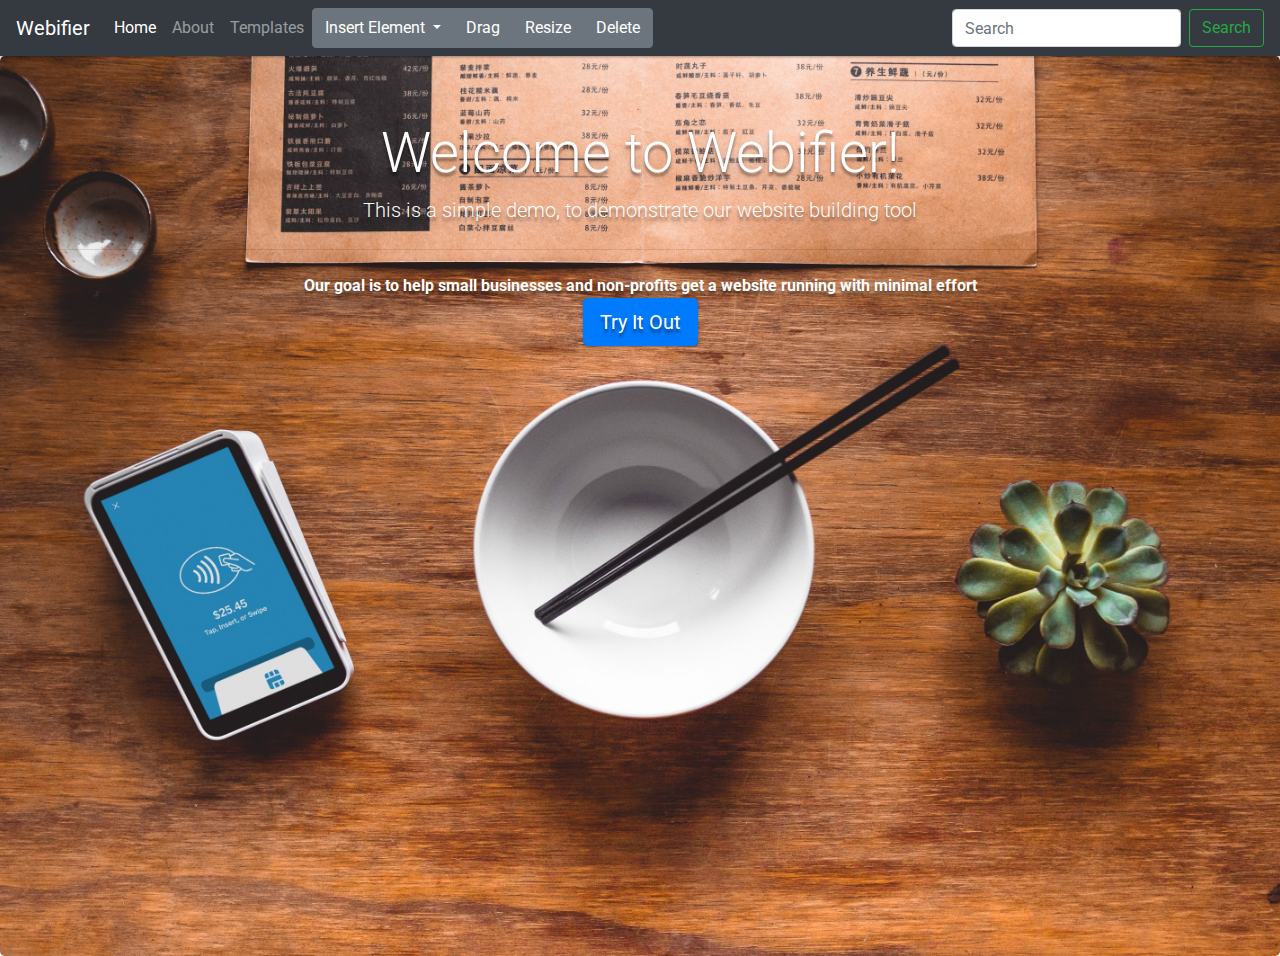
<file: index.html>
<!DOCTYPE html>

<html lang="en" xmlns="http://www.w3.org/1999/xhtml">
<head>
    <meta charset="utf-8">
    <meta name="viewport" content="width=device-width, initial-scale=1, shrink-to-fit=no">
    <title>website builder</title>
    <link href="https://fonts.googleapis.com/css?family=Roboto&display=swap" rel="stylesheet">
    <link rel="stylesheet" href="https://stackpath.bootstrapcdn.com/bootstrap/4.3.1/css/bootstrap.min.css" integrity="sha384-ggOyR0iXCbMQv3Xipma34MD+dH/1fQ784/j6cY/iJTQUOhcWr7x9JvoRxT2MZw1T" crossorigin="anonymous">
    <link rel="stylesheet" href="index.css">
    <script type="module" src="./js/index.js"></script>
</head>
<body>
    <div class="container-fluid" id="bootstrap-override">

        <nav id="nav-bar" class="navbar navbar-expand-lg navbar-dark bg-dark">
            <a class="navbar-brand" href="#">Webifier</a>
            <button class="navbar-toggler" type="button" data-toggle="collapse" data-target="#navbarNavDropdown" aria-controls="navbarNavDropdown" aria-expanded="false" aria-label="Toggle navigation">
                <span class="navbar-toggler-icon"></span>
            </button>
            <div class="collapse navbar-collapse" id="navbarNavDropdown">
                <ul class="navbar-nav mr-auto mt-2 mt-lg-0">
                <li class="nav-item active">
                    <a class="nav-link" href="#">Home <span class="sr-only">(current)</span></a>
                </li>
                <li class="nav-item">
                    <a class="nav-link" href="#">About</a>
                </li>
                <li class="nav-item">
                    <a class="nav-link" href="#">Templates</a>
                </li>

                <div class="btn-group" role="group" aria-label="Button group with nested dropdown">
                    <div class="btn-group" role="group">
                        <button id="btnGroupDrop1" type="button" class="btn btn-secondary dropdown-toggle" data-toggle="dropdown" aria-haspopup="true" aria-expanded="false">
                            Insert Element
                        </button>
                        <div class="dropdown-menu" aria-labelledby="btnGroupDrop1">
                            <a class="dropdown-item" href="#" id="insert-paragraph-dropdown-item">Paragraph</a>
                            <a class="dropdown-item" href="#" id="insert-hyperlink-dropdown-item">Hyper Link</a>
                            <a class="dropdown-item" href="#" id="insert-media-object-item">Media Object</a>
                            <input type="file"  accept="image/*" name="image" id="file" style="display: none;">
                            <a class="dropdown-item" href="#" id="insert-image-dropdown-item"><label for="file" style="cursor: pointer;">Upload Image</label></a>
                        </div>
                    </div>
                    <button type="button" class="btn btn-secondary" id="drag-element-button">Drag</button>
                    <button type="button" class="btn btn-secondary" id="resize-element-button">Resize</button>
                    <button type="button" class="btn btn-secondary" id="delete-element-button">Delete</button>
                
                  </div>
                </ul>

                <form class="form-inline my-2 my-lg-0">
                    <input class="form-control mr-sm-2" type="search" placeholder="Search" aria-label="Search">
                    <button class="btn btn-outline-success my-2 my-sm-0" type="submit">Search</button>
                </form>
            </div>
        </nav>

        <div class="jumbotron" id="cover">
            <h1 class="display-4">Welcome to Webifier!</h1>
            <p class="lead">This is a simple demo, to demonstrate our website building tool</p>
            <hr class="my-4">
            <p>Our goal is to help small businesses and non-profits get a website running with minimal effort</p>
            <a class="btn btn-primary btn-lg" href="#" role="button" id="try-it-out-btn">Try It Out</a>
        </div>

        <div id="main-canvas">
        </div>

          
          <!-- Modal -->
          <div class="modal fade" id="exampleModal" tabindex="-1" role="dialog" aria-labelledby="exampleModalLabel" aria-hidden="true">
            <div class="modal-dialog" role="document">
              <div class="modal-content">
                <div class="modal-header">
                  <h5 class="modal-title" id="exampleModalLabel">Edit Text</h5>
                  <button type="button" class="close" data-dismiss="modal" aria-label="Close">
                    <span aria-hidden="true">&times;</span>
                  </button>
                </div>
                <div class="modal-body">
                    <textarea rows="4" cols="50">At w3schools.com you will learn how to make a website. We offer free tutorials in all web development technologies. 
                    </textarea>
                </div>
                <div class="modal-footer">
                  <button type="button" class="btn btn-secondary" data-dismiss="modal">Close</button>
                  <button type="button" id="edit-modal-save" class="btn btn-primary">Save changes</button>
                </div>
              </div>
            </div>
          </div>

    </div>

    <!-- Bootstrap -->
    <script src="https://code.jquery.com/jquery-3.3.1.slim.min.js" integrity="sha384-q8i/X+965DzO0rT7abK41JStQIAqVgRVzpbzo5smXKp4YfRvH+8abtTE1Pi6jizo" crossorigin="anonymous"></script>
    <script src="https://cdnjs.cloudflare.com/ajax/libs/popper.js/1.14.7/umd/popper.min.js" integrity="sha384-UO2eT0CpHqdSJQ6hJty5KVphtPhzWj9WO1clHTMGa3JDZwrnQq4sF86dIHNDz0W1" crossorigin="anonymous"></script>
    <script src="https://stackpath.bootstrapcdn.com/bootstrap/4.3.1/js/bootstrap.min.js" integrity="sha384-JjSmVgyd0p3pXB1rRibZUAYoIIy6OrQ6VrjIEaFf/nJGzIxFDsf4x0xIM+B07jRM" crossorigin="anonymous"></script>
</body>
</html>
</file>
<file: index.css>
body {
  font-family: 'Roboto';
}

#bootstrap-override {
  padding: 0;
  height: 100vh;
}

#bootstrap-override p {
  margin-bottom: 0;
}

#nav-bar {
  box-shadow: 0 1px 3px rgba(0,0,0,0.12), 0 1px 2px rgba(0,0,0,0.24);
}

#try-it-out-btn {
  box-shadow: 0 1px 3px rgba(0,0,0,0.12), 0 1px 2px rgba(0,0,0,0.24);
}

#try-it-out-btn:hover {
  box-shadow: 0 14px 28px rgba(0,0,0,0.25), 0 10px 10px rgba(0,0,0,0.22);
}

#cover {
  background: #222 url('img/nicephoto.jpg') no-repeat center;
  background-size: cover;
  color: white;
  font-weight: bold;
  text-shadow: 0px 4px 3px rgba(0,0,0,0.4),
              0px 8px 13px rgba(0,0,0,0.1),
              0px 18px 23px rgba(0,0,0,0.1);
  text-align: center;
  height: 100vh;
}

#cover .jumbotron {
  border-radius: 0;
}


#inserted-image {
  border-radius: 0.5em;
  box-shadow: 0 1px 3px rgba(0,0,0,0.12), 0 1px 2px rgba(0,0,0,0.24);
}

#mydiv {
    position: absolute;
    z-index: 9;
    background-color: #f1f1f1;
    border: 1px solid #d3d3d3;
    text-align: center;
  }
  
  #mydivheader {
    padding: 10px;
    cursor: move;
    z-index: 10;
    background-color: #2196F3;
    color: #fff;
  }

  #test {
      resize: both;
  }

  .paragraph {
    border: 1px solid black;
    background-color: white;
    padding: 1em;
    width: 270px;
    border-radius: 0.5em;
    /* overflow: auto; */
    cursor: move;
    position: absolute;
    box-shadow: 0 1px 3px rgba(0,0,0,0.12), 0 1px 2px rgba(0,0,0,0.24);
  }

  #myBtn {
      position: absolute;
  }
#main-canvas {

}

.my-navbar-button {
    background-color:green;
    border-radius:10%;
}

.media-object-img {
  width: 75px;
  height: 75px;
  background: url('img/add-icon.svg') no-repeat center;
  background-size: cover;
  color: white;
  margin: 0.4em 1em;
}

.media-object-img:hover {
  cursor: pointer;
}

.media {
  width: 600px;
  height: 100px;
  font-size: 0.8vw;
  border: 1px solid black;
}

.element-text {
  cursor: pointer;
}

.element-text:hover {
  background-color: #4CBDD6;
}

/* #bootstrap-override #drop-down-button {
  margin-right: 2em;
}

#bootstrap-override #drag-element-button {
  margin-right: 1em;
} */

#delete-border{
  border: 2px solid red; 
  background-color: white;
  padding: 1em;
  width: 270px;
  border-radius: 0.5em;
  /* overflow: auto; */
  cursor: move;
  position: absolute;
  box-shadow: 0 1px 3px rgba(0,0,0,0.12), 0 1px 2px rgba(0,0,0,0.24);
}

  /* TEST OVERWRITING BORDER STYLE FROM ID SELECTOR -> CLASS SELECTOR */
  .testClass {
    border: 2px solid red; 
    width: 270px;
    color: green;
  }
</file>
